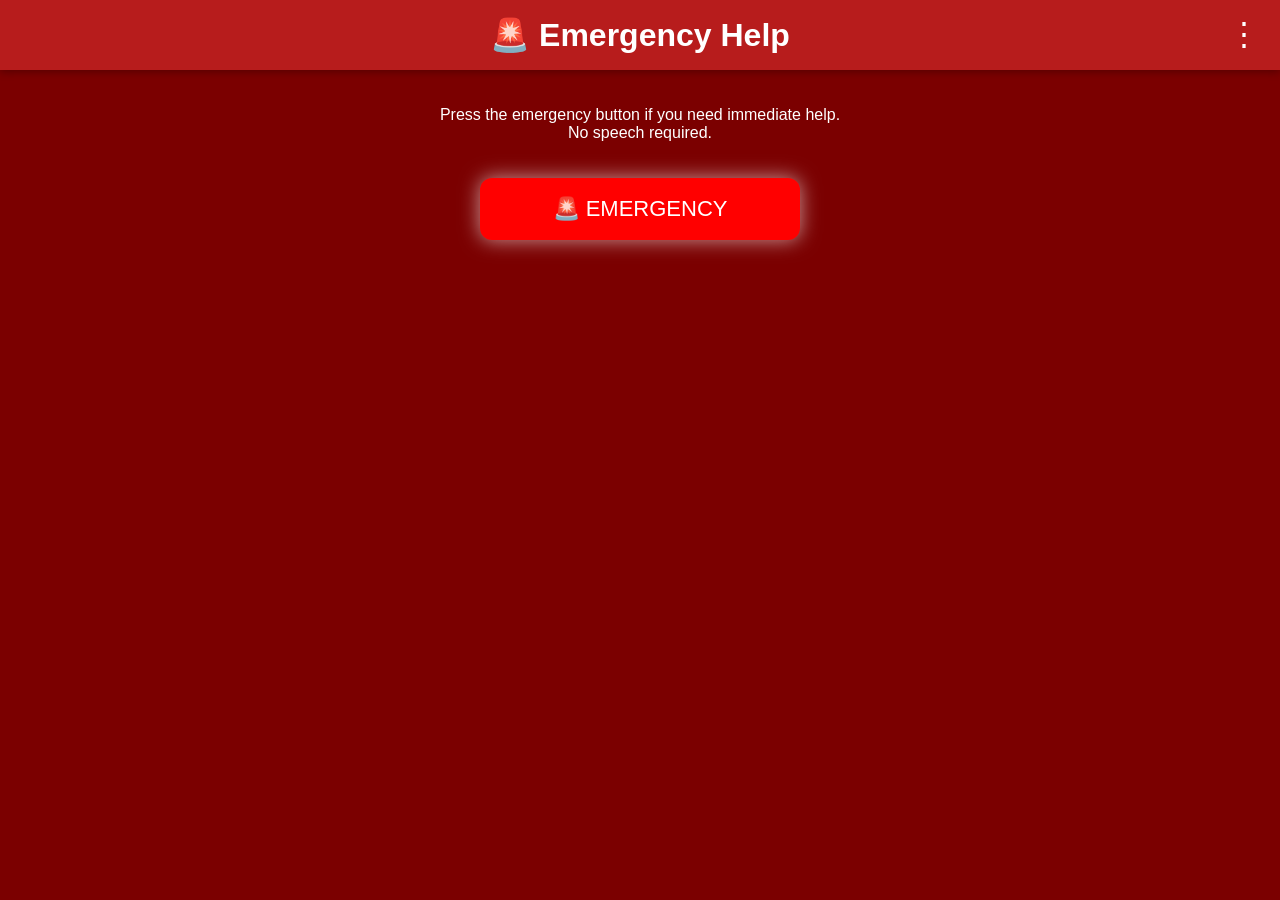
<file: templates/emergency.html>
<!DOCTYPE html>
<html lang="en">

<head>

<meta charset="UTF-8">
<title>Emergency Help – HearD</title>
<meta name="viewport" content="width=device-width, initial-scale=1.0">

<link rel="icon" href="/static/images/favicon.jpeg">

<style>

/* ===== NAVIGATION MENU ===== */

.menu-btn{
    position:fixed;
    top:15px;
    right:20px;
    font-size:32px;
    cursor:pointer;
    z-index:1000;
    color:white;
}

.menu{
    display:none;
    position:fixed;
    top:60px;
    right:20px;
    background:white;
    border-radius:10px;
    box-shadow:0 4px 10px rgba(0,0,0,0.3);
    padding:10px;
    z-index:1000;
}

.menu a{
    display:block;
    padding:10px 20px;
    text-decoration:none;
    color:black;
    font-weight:bold;
}

.menu a:hover{
    background:#eee;
    border-radius:6px;
}

/* ===== BODY ===== */

body{
    font-family:Arial, sans-serif;
    background:#7b0000;
    text-align:center;
    margin:0;
    padding:0;
    color:white;
    animation:bodyFlash 1.2s infinite;
}

/* ===== FLASHING BACKGROUND ===== */

@keyframes bodyFlash{
    0%{
        background:#7b0000;
    }

    50%{
        background:#ff0000;
    }

    100%{
        background:#7b0000;
    }
}

/* ===== HEADING ===== */

h1{
    background:#b71c1c;
    padding:16px;
    margin:0;
    box-shadow:0 2px 8px rgba(0,0,0,0.3);
}

/* ===== CONTAINER ===== */

.container{
    padding:20px;
}

/* ===== EMERGENCY BUTTON ===== */

#emergencyBtn{
    background:#ff0000;
    color:white;
    font-size:22px;
    padding:18px 30px;
    border-radius:12px;
    border:none;
    cursor:pointer;
    width:90%;
    max-width:320px;
    margin-top:20px;
    box-shadow:0 0 20px rgba(255,255,255,0.6);
    animation:pulse 1.5s infinite;
}

/* ===== BUTTON PULSE ===== */

@keyframes pulse{

    0%{
        transform:scale(1);
    }

    50%{
        transform:scale(1.08);
    }

    100%{
        transform:scale(1);
    }
}

/* ===== EMERGENCY BOX ===== */

#emergencyBox{
    display:none;
    background:rgba(255,255,255,0.15);
    border:3px solid white;
    border-radius:12px;
    padding:20px;
    margin-top:25px;
    animation:flash 1s infinite;
}

/* ===== BOX FLASH ===== */

@keyframes flash{

    0%{
        background:rgba(255,255,255,0.1);
    }

    50%{
        background:rgba(255,255,255,0.25);
    }

    100%{
        background:rgba(255,255,255,0.1);
    }
}

/* ===== ACTION BUTTONS ===== */

.action-btn{
    display:block;
    margin:12px auto;
    padding:14px;
    width:90%;
    max-width:300px;
    font-size:18px;
    border-radius:8px;
    text-decoration:none;
    color:white;
    border:none;
    cursor:pointer;
}

.call{
    background:#2ecc71;
}

.location{
    background:#3498db;
}

.stop{
    background:#2c3e50;
}

/* ===== STATUS ===== */

#status{
    margin-top:12px;
    font-weight:bold;
    font-size:18px;
}

</style>

</head>

<body>

<!-- ===== NAVIGATION BUTTON ===== -->

<div class="menu-btn" onclick="toggleMenu()">⋮</div>

<!-- ===== NAVIGATION MENU ===== -->

<div id="menu" class="menu">

<a href="/">Home</a>

<a href="/gesture">Gesture → Text</a>

<a href="/text">Text → Gesture</a>

<a href="/learn">Learn Sign Language</a>

<a href="/emergency">Emergency</a>

</div>

<!-- ===== PAGE TITLE ===== -->

<h1>🚨 Emergency Help</h1>

<!-- ===== MAIN CONTAINER ===== -->

<div class="container">

<p>
Press the emergency button if you need immediate help.
<br>
No speech required.
</p>

<!-- ===== EMERGENCY BUTTON ===== -->

<button id="emergencyBtn" onclick="triggerEmergency()">

🚨 EMERGENCY

</button>

<!-- ===== STATUS TEXT ===== -->

<div id="status"></div>

<!-- ===== EMERGENCY BOX ===== -->

<div id="emergencyBox">

<h2>🚨 EMERGENCY ACTIVE</h2>

<p>
I need immediate help.
<br>
I may be unable to speak.
<br>
Please assist me.
</p>

<!-- ===== CALL BUTTON ===== -->

<a class="action-btn call" href="tel:112">

📞 Call Emergency (112)

</a>

<!-- ===== LOCATION BUTTON ===== -->

<button class="action-btn location" onclick="shareLocation()">

📍 Share My Location

</button>

<!-- ===== STOP BUTTON ===== -->

<button class="action-btn stop" onclick="stopEmergency()">

❌ Stop Emergency

</button>

</div>

</div>

<!-- ===== ALARM AUDIO ===== -->

<audio id="alarmSound" loop>

<source src="/static/alarm/alarm.mpeg" type="audio/mpeg">

</audio>

<!-- ===== JAVASCRIPT ===== -->

<script>

/* ===== NAVIGATION MENU ===== */

function toggleMenu(){

let menu = document.getElementById("menu");

if(menu.style.display === "block"){

    menu.style.display = "none";

}else{

    menu.style.display = "block";

}

}

/* ===== CLOSE MENU WHEN CLICKING OUTSIDE ===== */

window.onclick = function(event){

if(!event.target.matches('.menu-btn')){

    let menu = document.getElementById("menu");

    if(menu.style.display === "block"){

        menu.style.display = "none";

    }

}

}

/* ===== ALARM ===== */

const alarm = document.getElementById("alarmSound");

let vibrationInterval = null;

/* ===== ACTIVATE EMERGENCY ===== */

function triggerEmergency(){

document.getElementById("emergencyBox").style.display = "block";

document.getElementById("status").innerText = "🚨 Emergency mode ON";

/* PLAY ALARM */

alarm.play().catch(() => {

    alert("Tap again to allow alarm sound");

});

/* PHONE VIBRATION */

if("vibrate" in navigator){

    navigator.vibrate([1000,300,1000]);

    vibrationInterval = setInterval(() => {

        navigator.vibrate(1000);

    },2000);

}

}

/* ===== STOP EMERGENCY ===== */

function stopEmergency(){

document.getElementById("emergencyBox").style.display = "none";

document.getElementById("status").innerText = "Emergency stopped";

/* STOP SOUND */

alarm.pause();

alarm.currentTime = 0;

/* STOP VIBRATION */

if(vibrationInterval){

    clearInterval(vibrationInterval);

}

if("vibrate" in navigator){

    navigator.vibrate(0);

}

}

/* ===== SHARE LOCATION ===== */

function shareLocation(){

if(!navigator.geolocation){

    alert("Geolocation not supported");

    return;

}

navigator.geolocation.getCurrentPosition(

position => {

    alert(

        "📍 Location:\n" +

        "Latitude: " + position.coords.latitude +

        "\nLongitude: " + position.coords.longitude

    );

},

() => {

    alert("Location permission denied");

}

);

}

</script>

</body>
</html>
</file>
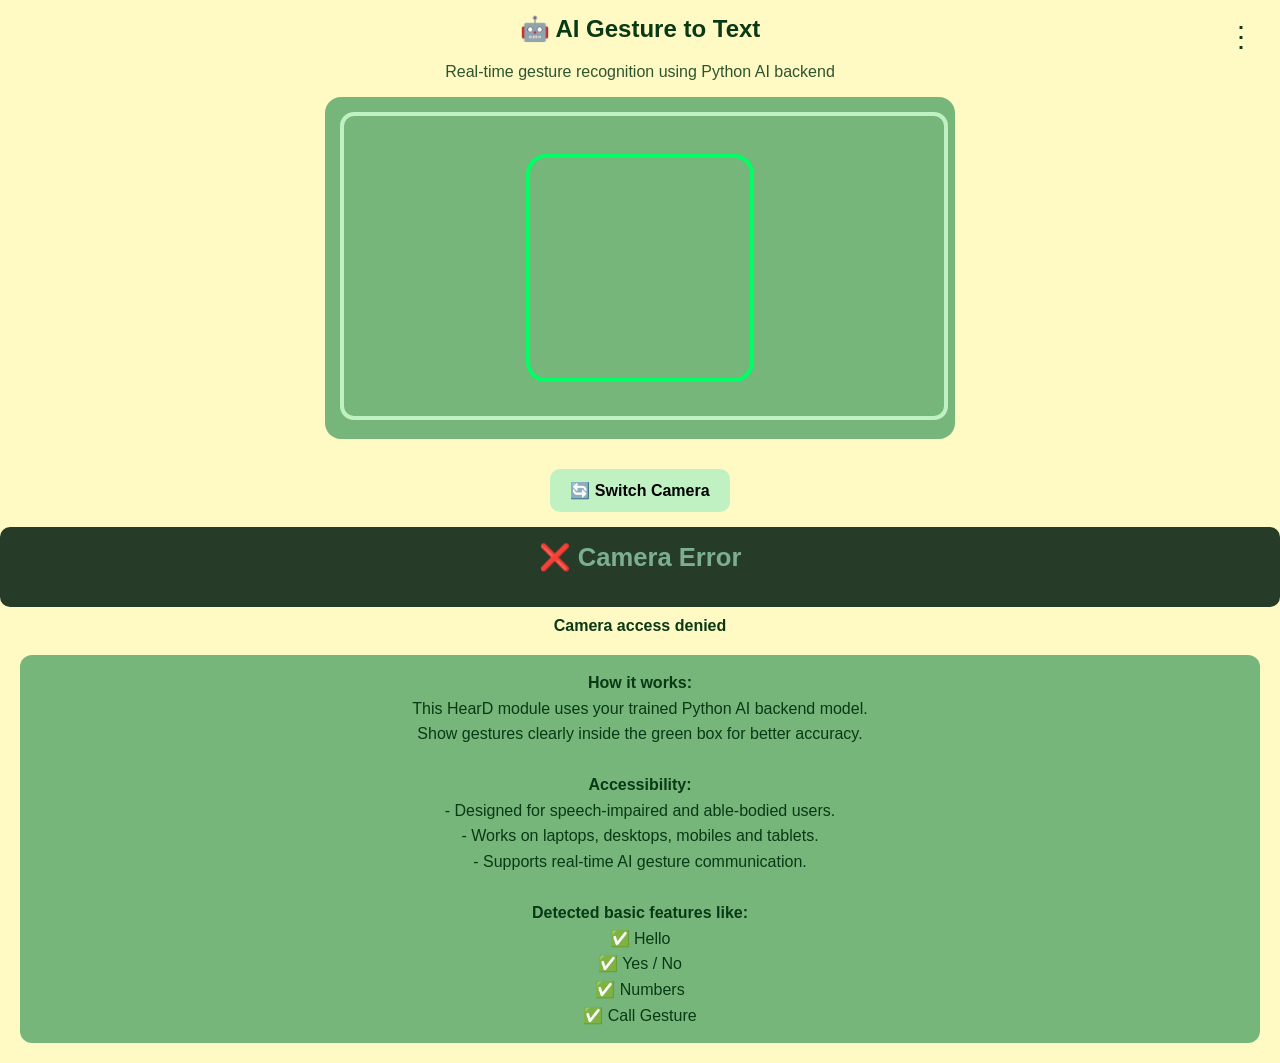
<file: templates/gesture_to_text.html>
<!DOCTYPE html>
<html lang="en">
<head>
<meta charset="UTF-8">
<title>AI Gesture to Text | HearD</title>
<meta name="viewport" content="width=device-width, initial-scale=1.0">

<link rel="icon" href="/static/images/favicon.jpeg">

<style>

/* MENU BUTTON */
.menu-btn{
position:absolute;
top:20px;
right:25px;
font-size:28px;
cursor:pointer;
color:#093915;
z-index:1000;
}

/* MENU */
.menu{
display:none;
position:absolute;
top:60px;
right:25px;
background:#fff;
border-radius:10px;
box-shadow:0 8px 20px rgba(0,0,0,0.2);
padding:10px;
width:190px;
z-index:1000;
}

.menu a{
display:block;
padding:10px;
text-decoration:none;
color:#333;
font-weight:bold;
}

.menu a:hover{
background:#f0f0f0;
border-radius:6px;
}

/* COLORS */
:root {
--primary: #bff1c2;
--bg: #fff9c4;
--card: #76b67b;
--text-dark: #093915;
}

/* BODY */
body {
margin: 0;
font-family: Arial;
background: var(--bg);
text-align: center;
color: var(--text-dark);
}

h2 {
margin-top: 15px;
}

.subtitle {
opacity: 0.85;
}

/* CAMERA */
.camera-card {
background: var(--card);
padding: 15px;
border-radius: 16px;
margin: 15px auto;
max-width: 600px;
position: relative;
}

video {
width: 100%;
border-radius: 14px;
transform: scaleX(-1);
border: 4px solid var(--primary);
}

/* AI BOX */
.ai-box{
position:absolute;
top:50%;
left:50%;
transform:translate(-50%,-50%);
width:220px;
height:220px;
border:4px solid #00ff66;
border-radius:20px;
pointer-events:none;
}

/* RESULT */
#result {
margin-top: 15px;
font-size: 1.6rem;
font-weight: bold;
background:#263c28;
color:#7caf92;
padding:15px;
border-radius:10px;
min-height:50px;
}

/* BUTTON */
button {
margin-top: 15px;
padding: 12px 20px;
border:none;
border-radius:10px;
background: var(--primary);
font-size:16px;
cursor:pointer;
font-weight:bold;
}

button:active {
transform: scale(0.97);
}

/* INFO BOX */
.info-box {
margin: 20px;
padding: 15px;
background: var(--card);
border-radius: 12px;
line-height:1.6;
}

/* STATUS */
.status{
margin-top:10px;
font-weight:bold;
}

</style>
</head>

<body>

<!-- MENU -->
<div class="menu-btn" onclick="toggleMenu()">⋮</div>

<div id="menu" class="menu">
<a href="/">Home</a>
<a href="/gesture">Gesture → Text</a>
<a href="/text">Text → Gesture</a>
<a href="/learn">Learn</a>
<a href="/emergency">Emergency</a>
</div>

<h2>🤖 AI Gesture to Text</h2>
<p class="subtitle">Real-time gesture recognition using Python AI backend</p>

<div class="camera-card">

<video id="webcam" autoplay playsinline muted></video>
<div class="ai-box"></div>

</div>

<button onclick="toggleCamera()">🔄 Switch Camera</button>

<div id="result">Starting camera...</div>

<div class="status" id="status">
Allow camera permission to continue
</div>

<div class="info-box">

<b>How it works:</b><br>
This HearD module uses your trained Python AI backend model.<br>
Show gestures clearly inside the green box for better accuracy.<br><br>

<b>Accessibility:</b><br>
- Designed for speech-impaired and able-bodied users.<br>
- Works on laptops, desktops, mobiles and tablets.<br>
- Supports real-time AI gesture communication.<br><br>

<b>Detected basic features like:</b><br>

✅ Hello<br>
✅ Yes / No<br>
✅ Numbers<br>
✅ Call Gesture<br>

</div>

<script>

/* MENU */
function toggleMenu(){
let menu=document.getElementById("menu");
menu.style.display =
(menu.style.display==="block") ? "none" : "block";
}

window.onclick = function(e){
if(!e.target.matches('.menu-btn')){
document.getElementById("menu").style.display="none";
}
}

/* CAMERA */
let currentCamera="user";
let stream;
let loopStarted = false;

async function startCamera(){

if(stream){
stream.getTracks().forEach(t => t.stop());
}

try{

stream = await navigator.mediaDevices.getUserMedia({
video:{
facingMode: currentCamera,
width:640,
height:480
}
});

let video=document.getElementById("webcam");

video.srcObject=stream;

video.onloadedmetadata=()=>{

video.play();

if(!loopStarted){
startLoop();
loopStarted = true;
}

};

document.getElementById("status").innerText =
"Camera active (" + currentCamera + ")";

}
catch(err){

console.log(err);

try{

stream = await navigator.mediaDevices.getUserMedia({
video:true
});

let video=document.getElementById("webcam");

video.srcObject=stream;

video.onloadedmetadata=()=>{

video.play();

if(!loopStarted){
startLoop();
loopStarted = true;
}

};

document.getElementById("status").innerText =
"Using default camera";

}
catch(error){

document.getElementById("status").innerText =
"Camera access denied";

document.getElementById("result").innerText =
"❌ Camera Error";

console.log(error);

}

}

}

/* SWITCH CAMERA */
function toggleCamera(){

currentCamera =
(currentCamera==="user")
? "environment"
: "user";

startCamera();

}

/* CAPTURE IMAGE */
function capture(){

let video=document.getElementById("webcam");

let canvas=document.createElement("canvas");

canvas.width=224;
canvas.height=224;

let ctx=canvas.getContext("2d");

ctx.drawImage(video,0,0,224,224);

return canvas.toDataURL("image/jpeg");

}

/* PREDICT FROM FLASK BACKEND */
async function predict(){

let img = capture();

try{

let res = await fetch("/predict",{
method:"POST",
headers:{
"Content-Type":"application/json"
},
body:JSON.stringify({
image:img
})
});

let data = await res.json();

if(data.prediction){

document.getElementById("result").innerText =
data.prediction.toUpperCase() +
" (" + data.confidence + "%)";

}
else{

document.getElementById("result").innerText =
"Detecting...";

}

}
catch(err){

document.getElementById("result").innerText =
"Backend not connected";

console.log(err);

}

}

/* LOOP */
function startLoop(){

setInterval(()=>{

let video=document.getElementById("webcam");

if(video.readyState === 4){
predict();
}

},1000);

}

/* START */
startCamera();

</script>

</body>
</html>
</file>
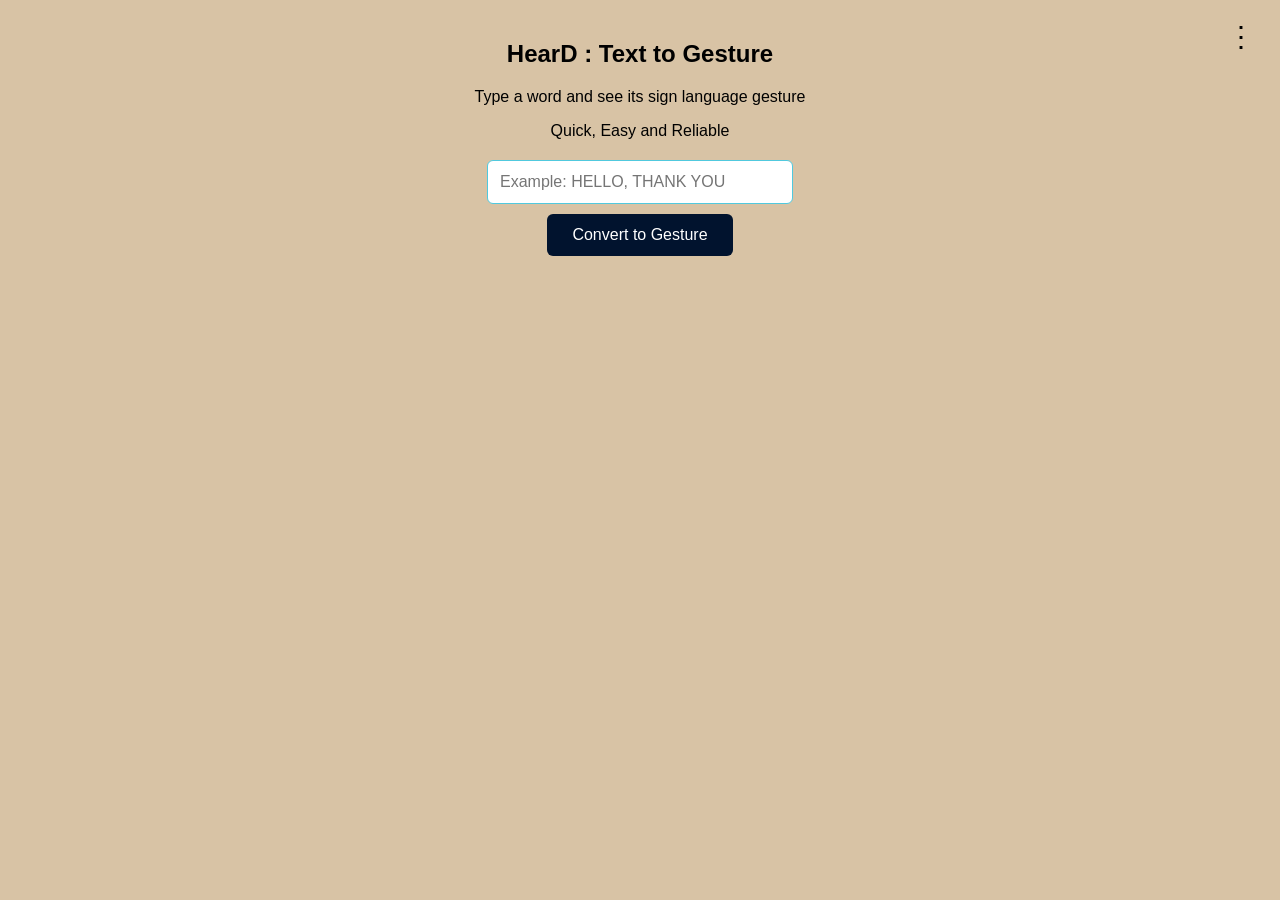
<file: templates/text_to_gesture.html>
<!DOCTYPE html>
<html lang="en">

<head>
<meta charset="UTF-8">
<title>HearD - Text to Gesture</title>
<meta name="viewport" content="width=device-width, initial-scale=1.0">

<link rel="icon" href="/static/images/favicon.jpeg">

<!-- Main CSS -->
<link rel="stylesheet" href="/static/css/style.css">

<style>

/* THREE DOT MENU BUTTON */
.menu-btn{
position:absolute;
top:20px;
right:25px;
font-size:28px;
cursor:pointer;
color:#000;
}

/* POPUP MENU */
.menu{
display:none;
position:absolute;
top:60px;
right:25px;
background:#ffffff;
border-radius:10px;
box-shadow:0 8px 20px rgba(0,0,0,0.2);
padding:10px;
width:190px;
z-index:1000;
}

/* MENU LINKS */
.menu a{
display:block;
padding:10px;
text-decoration:none;
color:#333;
font-weight:bold;
}

.menu a:hover{
background:#f0f0f0;
border-radius:6px;
}

body {
text-align: center;
font-family: Arial, sans-serif;
background: #d8c3a5;
padding: 20px;
}

.input-container {
margin-top: 20px;
}

input {
padding: 12px;
width: 280px;
font-size: 16px;
border-radius: 6px;
border: 1px solid #50c9de;
outline:none;
}

button {
padding: 12px 25px;
font-size: 16px;
cursor: pointer;
background: #01132e;
color: white;
border: none;
border-radius: 6px;
margin-top: 10px;
transition:0.3s;
}

button:hover {
background: #b8c9e4;
color:black;
}

.video-wrapper {
margin: 30px auto;
max-width: 500px;
}

#gestureVideo {
width: 100%;
border-radius: 10px;
border: 3px solid #09172c;
display: none;
background: rgb(17, 58, 71);
}

</style>
</head>

<body>

<!-- THREE DOT MENU -->
<div class="menu-btn" onclick="toggleMenu()">⋮</div>

<div id="menu" class="menu">
<a href="/">Home</a>
<a href="/gesture">Gesture → Text</a>
<a href="/text">Text → Gesture</a>
<a href="/learn">Learn Sign Language</a>
<a href="/emergency">Emergency</a>
</div>

<h2>HearD : Text to Gesture</h2>
<p>Type a word and see its sign language gesture</p>
<p>Quick, Easy and Reliable</p>

<div class="input-container">

<input 
type="text" 
id="textInput" 
placeholder="Example: HELLO, THANK YOU"
>

<br>

<button onclick="showGesture()">
Convert to Gesture
</button>

</div>

<div class="video-wrapper">

<video id="gestureVideo" controls loop muted playsinline>
<source id="videoSource" src="" type="video/mp4">
Your browser does not support the video tag.
</video>

</div>

<!-- CONNECT JAVASCRIPT FILE -->
<script src="/static/js/text_to_gesture.js"></script>

</body>
</html>
</file>
<file: static/css/style.css>
/* ===== GENERAL BODY ===== */

body {
    font-family: Arial, sans-serif;
    text-align: center;
    margin: 0;
    padding: 0;
}

/* ===== HOMEPAGE BACKGROUND ===== */

.home-bg {

    background-image: url("/static/images/background-art.jpeg");

    background-size: cover;

    background-position: center;

    background-repeat: no-repeat;

    background-attachment: fixed;

}

/* Dark overlay for readability */

.home-bg::before {

    content: "";

    position: fixed;

    top: 0;
    left: 0;

    width: 100%;
    height: 100%;

    background: rgba(0,0,0,0.45);

    z-index: -1;

}

/* ===== CONTAINER CARD ===== */

.container {

    max-width: 600px;

    margin: 120px auto;

    padding: 40px;

    background: rgba(255,255,255,0.85);

    border-radius: 16px;

    backdrop-filter: blur(6px);

}

/* ===== HEADINGS ===== */

h1 {

    font-size: 42px;

    color: #3a2a1f;

    margin-bottom: 5px;

}

.tagline {

    font-size: 18px;

    margin-bottom: 30px;

}

/* ===== BUTTONS SECTION ===== */

.buttons {

    display: flex;

    flex-direction: column;

    gap: 15px;

}

/* ===== BUTTON STYLE (MATCHING ARTWORK) ===== */

a {

    text-decoration: none;

    padding: 14px 20px;

    font-size: 18px;

    font-weight: bold;

    border-radius: 10px;

    background-color: #5a3b2e;

    color: #f5e6d3;

    transition: all 0.3s ease;

}

/* Hover Effect */

a:hover {

    background-color: #b33a2b;

    transform: scale(1.05);

}

/* ===== MOBILE RESPONSIVE ===== */

@media (max-width: 600px) {

    .container {

        margin: 60px 20px;

        padding: 30px;

    }

    h1 {

        font-size: 32px;

    }

}
</file>
